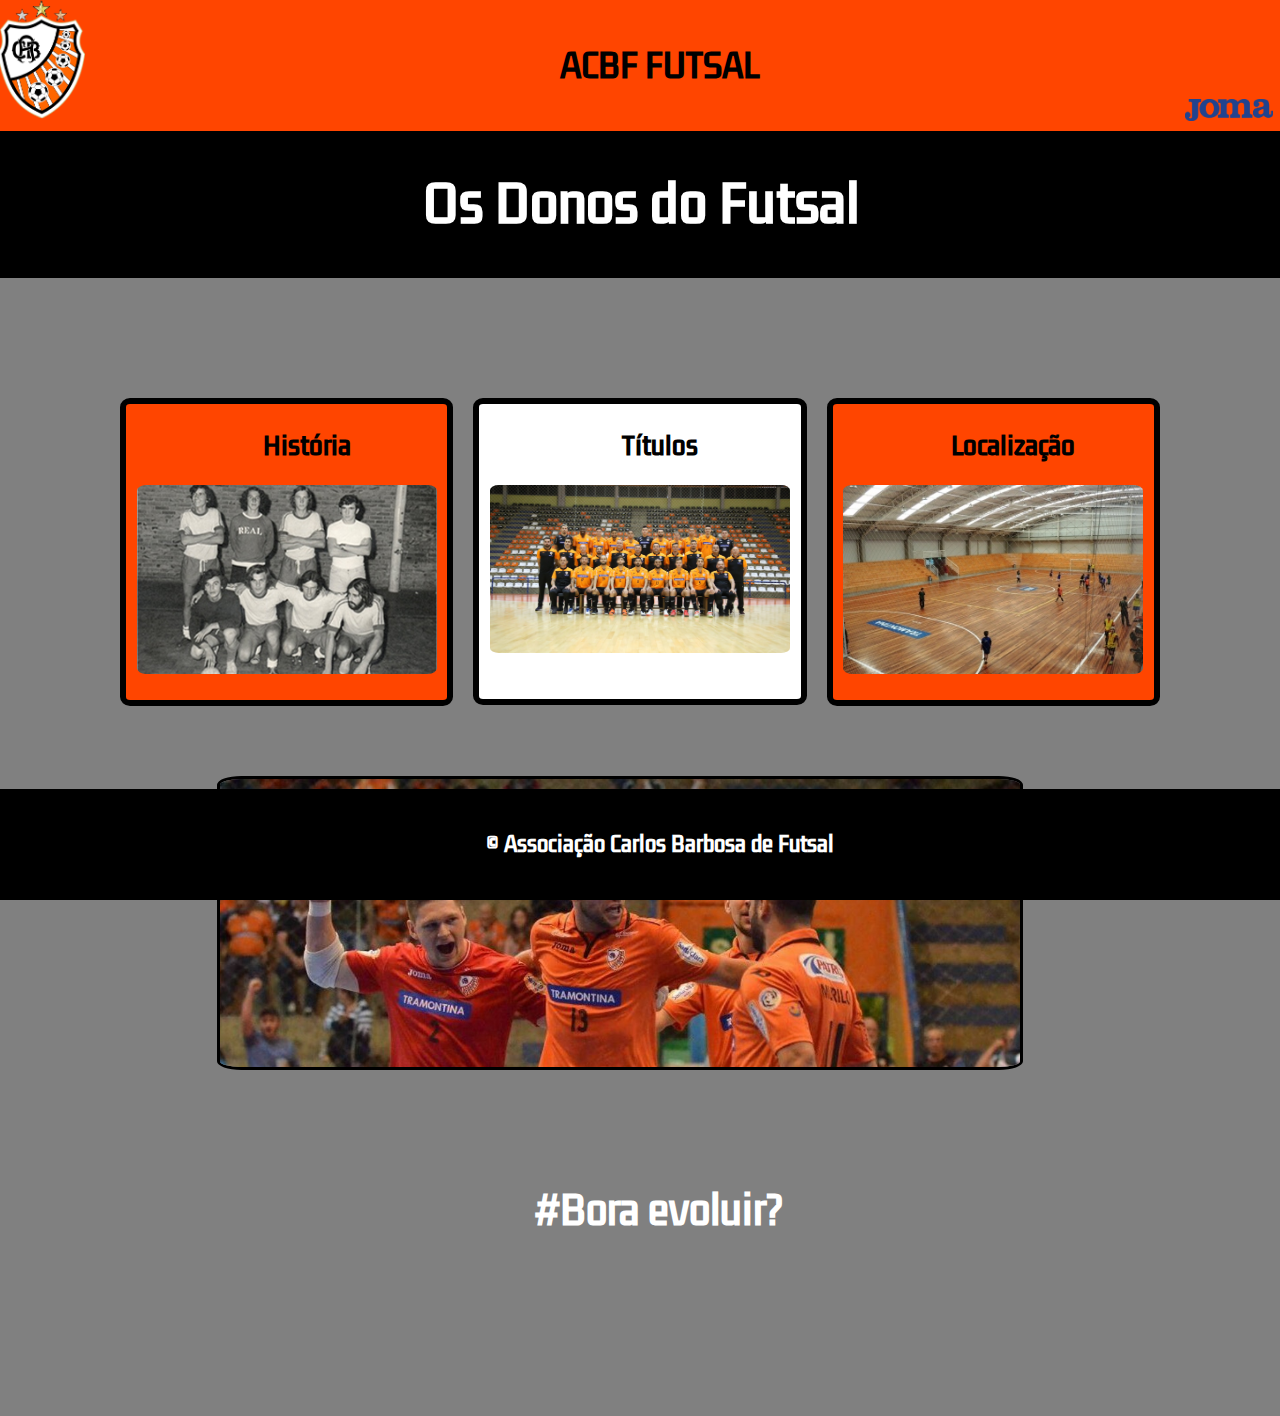
<file: index.html>
<!DOCTYPE html>
<html lang="en">
<head>
    <meta charset="UTF-8">
    <meta name="viewport" content="width=device-width, initial-scale=1.0">
   <link rel="stylesheet" href="Css/pagina.css">
    <title>Document</title>
    <head>
      <meta charset="UTF-8">
      <meta name="viewport" content="width=device-width, initial-scale=1.0">
      <link rel="preconnect" href="https://fonts.googleapis.com">
      <link rel="preconnect" href="https://fonts.gstatic.com" crossorigin>
      <link href="https://fonts.googleapis.com/css2?family=Kdam+Thmor+Pro&display=swap" rel="stylesheet">
      <title>ACBF FUTSAL</title>
    </head>
    <body>
    
      <header class="cabecalho">
        <h1>ACBF FUTSAL</h1>
        <div class="img-container">
          <div class="img1">
            <a href="https://www.joma.com.br/">
              <img src="img/joma-logo.png" alt="" height="900" width="1000px">
            </a>
          </div>
        </div>
        <img src="img/EscudoACBF.png" alt="ACBF" height="10px" width="15px">
      </header>
    
      <div class="subtitulo">
        <h1>Os Donos do Futsal</h1>
      </div>
    
      <section class="caixa">
        <div class="historia">
          <nav>
            <ul>
              <a href="historia.html"><h2>História</h2></a>
            </ul>
          </nav>
          <img src="img/HISTORIA ACBF.jpg" alt="Os Donos do Futsal" height="200px" width="300px">
        </div>
    
        <div class="titulos">
          <nav>
            <ul>
              <a href="https://acbf.com.br/site/historia/titulos"><h2>Títulos</h2></a>
            </ul>
          </nav>
          <img src="img/primeira paginaACBF.jpg" alt="Títulos" height="200px" width="300px">
        </div>
    
        <div class="localizacao">
          <nav>
            <ul>
              <a href="localizacao.html"><h2>Localização</h2></a>
            </ul>
          </nav>
          <img src="img/QUADRA 2.jpg" alt="Localização" height="200px" width="300px">
        </div>
    
        <div class="maior">
          <img src="img/camisa dez oficial.jpg" alt="Rumo ao Estrelato" height="300px" width="150px">
        </div>
    
        <div class="evoluir">
          <nav>
            <ul>
              <a href="https://acbf.com.br/escola/"><h2>#Bora evoluir?</h2></a>
            </ul>
          </nav>
        </div>
    
      </section>
    
      <footer>
        <p>&copy; Associação Carlos Barbosa de Futsal</p>
      </footer>
    
      
      
  </body>
  </html>
</file>
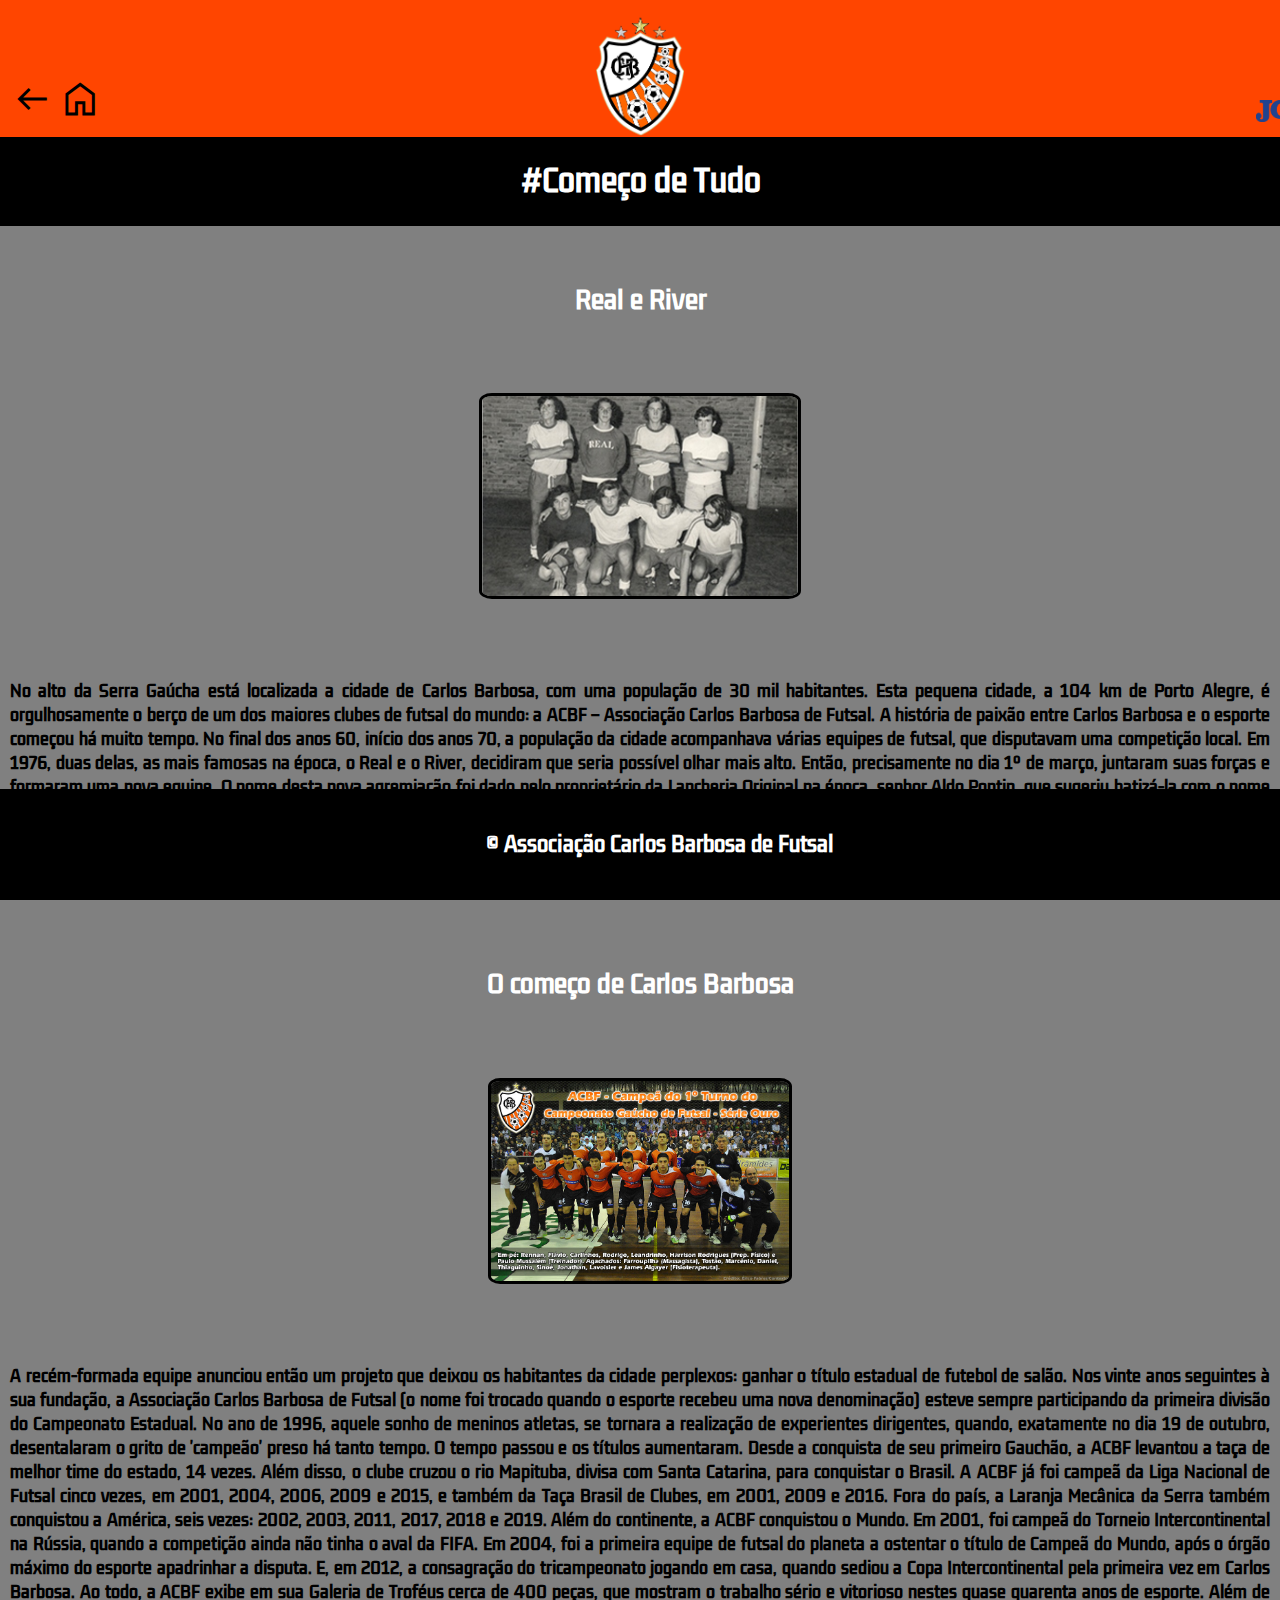
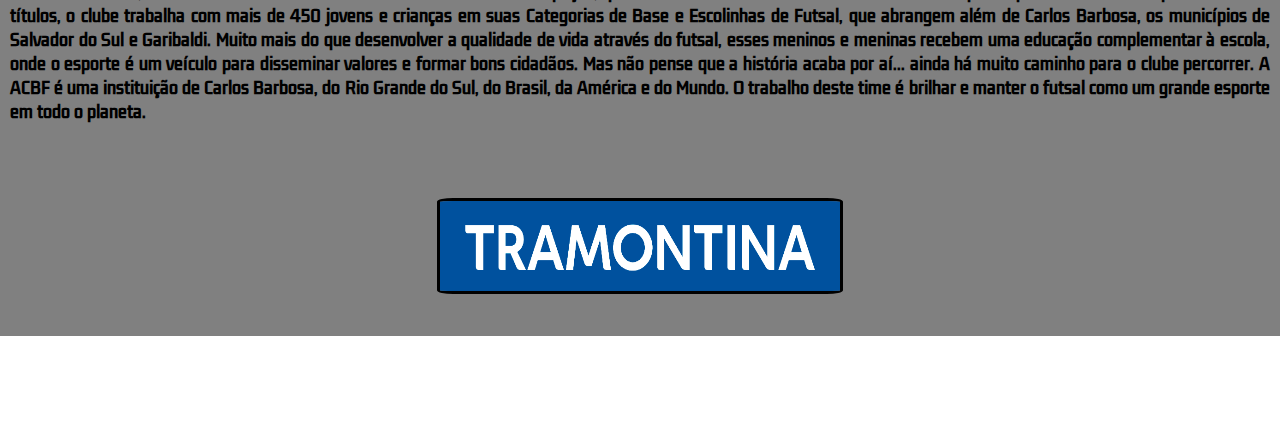
<file: historia.html>
<!DOCTYPE html>
<html lang="en">
<head>
    <meta charset="UTF-8">
    <meta name="viewport" content="width=device-width, initial-scale=1.0">
   <link rel="stylesheet" href="Css/pagina2.css">
    <title>Document</title>
</head>
<link href="https://fonts.googleapis.com/icon?family=Material+Icons" rel="stylesheet">
<link rel="stylesheet" href="https://fonts.googleapis.com/css2?family=Material+Symbols+Outlined:opsz,wght,FILL,GRAD@20..48,100..700,0..1,-50..200" />
<link rel="preconnect" href="https://fonts.googleapis.com">
<link rel="preconnect" href="https://fonts.gstatic.com" crossorigin>
<link href="https://fonts.googleapis.com/css2?family=Kdam+Thmor+Pro&display=swap" rel="stylesheet">
</head>
<body>

   
   
<header class="cabecalho">

  <nav class="navbar">
    <ul class="nav-list">
      <li class="list-item">
        <span class="material-symbols-outlined">
         
          <a href="index.html"> arrow_left_alt</a>
        </span> 
          <span class="material-symbols-outlined">
            <a href="index.html">home</a>
          </span>  
      </li>
    </ul>
  </nav>
      <div class="img-container">
        
        <div class="img1">
          <a href="https://www.joma.com.br/"> 
          <img src="img/joma-logo.png" alt="" height="900" width="1000px" >
            </a>
         
        </div>
    </div>
      <img src="img/EscudoACBF.png" alt="ACBF" height="10px" width="15px">
      
  </header>
  
 <div class="subtitulo"> 
    <h1>#Começo de Tudo</h1>
    </div>
  <section class="caixa">
    <h2>Real e River</h2>
    <div class="imgh"><img src="img/HISTORIA ACBF.jpg" alt="imagem história"></div>
    
    <p>No alto da Serra Gaúcha está localizada a cidade de Carlos Barbosa, com uma população de 30 mil habitantes. Esta pequena cidade, a 104 km de Porto Alegre, é orgulhosamente o berço de um dos maiores clubes de futsal do mundo: a ACBF – Associação Carlos Barbosa de Futsal.
    A história de paixão entre Carlos Barbosa e o esporte começou há muito tempo. No final dos anos 60, início dos anos 70, a população da cidade acompanhava várias equipes de futsal, que disputavam uma competição local. Em 1976, duas delas, as mais famosas na época, o Real e o River, decidiram que seria possível olhar mais alto. Então, precisamente no dia 1º de março, juntaram suas forças e formaram uma nova equipe.
    O nome desta nova agremiação foi dado pelo proprietário da Lancheria Original na época, senhor Aldo Pontin, que sugeriu batizá-la com o nome de 'Associação Carlos Barbosa de Futebol', que segundo o livro de atas da ACBF, teria o intuito de "promover mais uma vez, o bom nome da cidade".
    As cores do uniforme foram uma mescla entre o branco, do Real, time do fundador Clovis Tramontina, e o preto do River, time do fundador Sérgio Luiz Guerra, o Shéi. Para completar o tricolor, escolheram o laranja - o mesmo que a seleção holandesa usara na Copa da Alemanha de 1974, a famosa 'Laranja Mecânica'
      <h2>O começo de Carlos Barbosa</h2>

    <div class="imgh"><img src="img/img hist 2.jpg" alt="imagem história"></div>
    
    <p>A recém-formada equipe anunciou então um projeto que deixou os habitantes da cidade perplexos: ganhar o título estadual de futebol de salão.
    Nos vinte anos seguintes à sua fundação, a Associação Carlos Barbosa de Futsal (o nome foi trocado quando o esporte recebeu uma nova denominação) esteve sempre participando da primeira divisão do Campeonato Estadual. No ano de 1996, aquele sonho de meninos atletas, se tornara a realização de experientes dirigentes, quando, exatamente no dia 19 de outubro, desentalaram o grito de 'campeão' preso há tanto tempo.
  O tempo passou e os títulos aumentaram. Desde a conquista de seu primeiro Gauchão, a ACBF levantou a taça de melhor time do estado, 14 vezes. Além disso, o clube cruzou o rio Mapituba, divisa com Santa Catarina, para conquistar o Brasil. A ACBF já foi campeã da Liga Nacional de Futsal cinco vezes, em 2001, 2004, 2006, 2009 e 2015, e também da Taça Brasil de Clubes, em 2001, 2009 e 2016.
  Fora do país, a Laranja Mecânica da Serra também conquistou a América, seis vezes: 2002, 2003, 2011, 2017, 2018 e 2019.
  Além do continente, a ACBF conquistou o Mundo. Em 2001, foi campeã do Torneio Intercontinental na Rússia, quando a competição ainda não tinha o aval da FIFA. Em 2004, foi a primeira equipe de futsal do planeta a ostentar o título de Campeã do Mundo, após o órgão máximo do esporte apadrinhar a disputa. E, em 2012, a consagração do tricampeonato jogando em casa, quando sediou a Copa Intercontinental pela primeira vez em Carlos Barbosa.
  Ao todo, a ACBF exibe em sua Galeria de Troféus cerca de 400 peças, que mostram o trabalho sério e vitorioso nestes quase quarenta anos de esporte.
  Além de títulos, o clube trabalha com mais de 450 jovens e crianças em suas Categorias de Base e Escolinhas de Futsal, que abrangem além de Carlos Barbosa, os municípios de Salvador do Sul e Garibaldi. Muito mais do que desenvolver a qualidade de vida através do futsal, esses meninos e meninas recebem uma educação complementar à escola, onde o esporte é um veículo para disseminar valores e formar bons cidadãos.
  Mas não pense que a história acaba por aí... ainda há muito caminho para o clube percorrer. A ACBF é uma instituição de Carlos Barbosa, do Rio Grande do Sul, do Brasil, da América e do Mundo. O trabalho deste time é brilhar e manter o futsal como um grande esporte em todo o planeta.</p>
      
 <div id="imgtr">

<a href="https://www.tramontina.com.br/"><img src="img/logo-tramontina-2048.png" alt="tramontina" width="400px" height="900px"></a>
  
  </div>
      
  </section>
  
 
      
  
  
  <footer>
      <p>&copy; Associação Carlos Barbosa de Futsal</p>
  </footer>
  
      
      
  </body>
  </html>
</file>
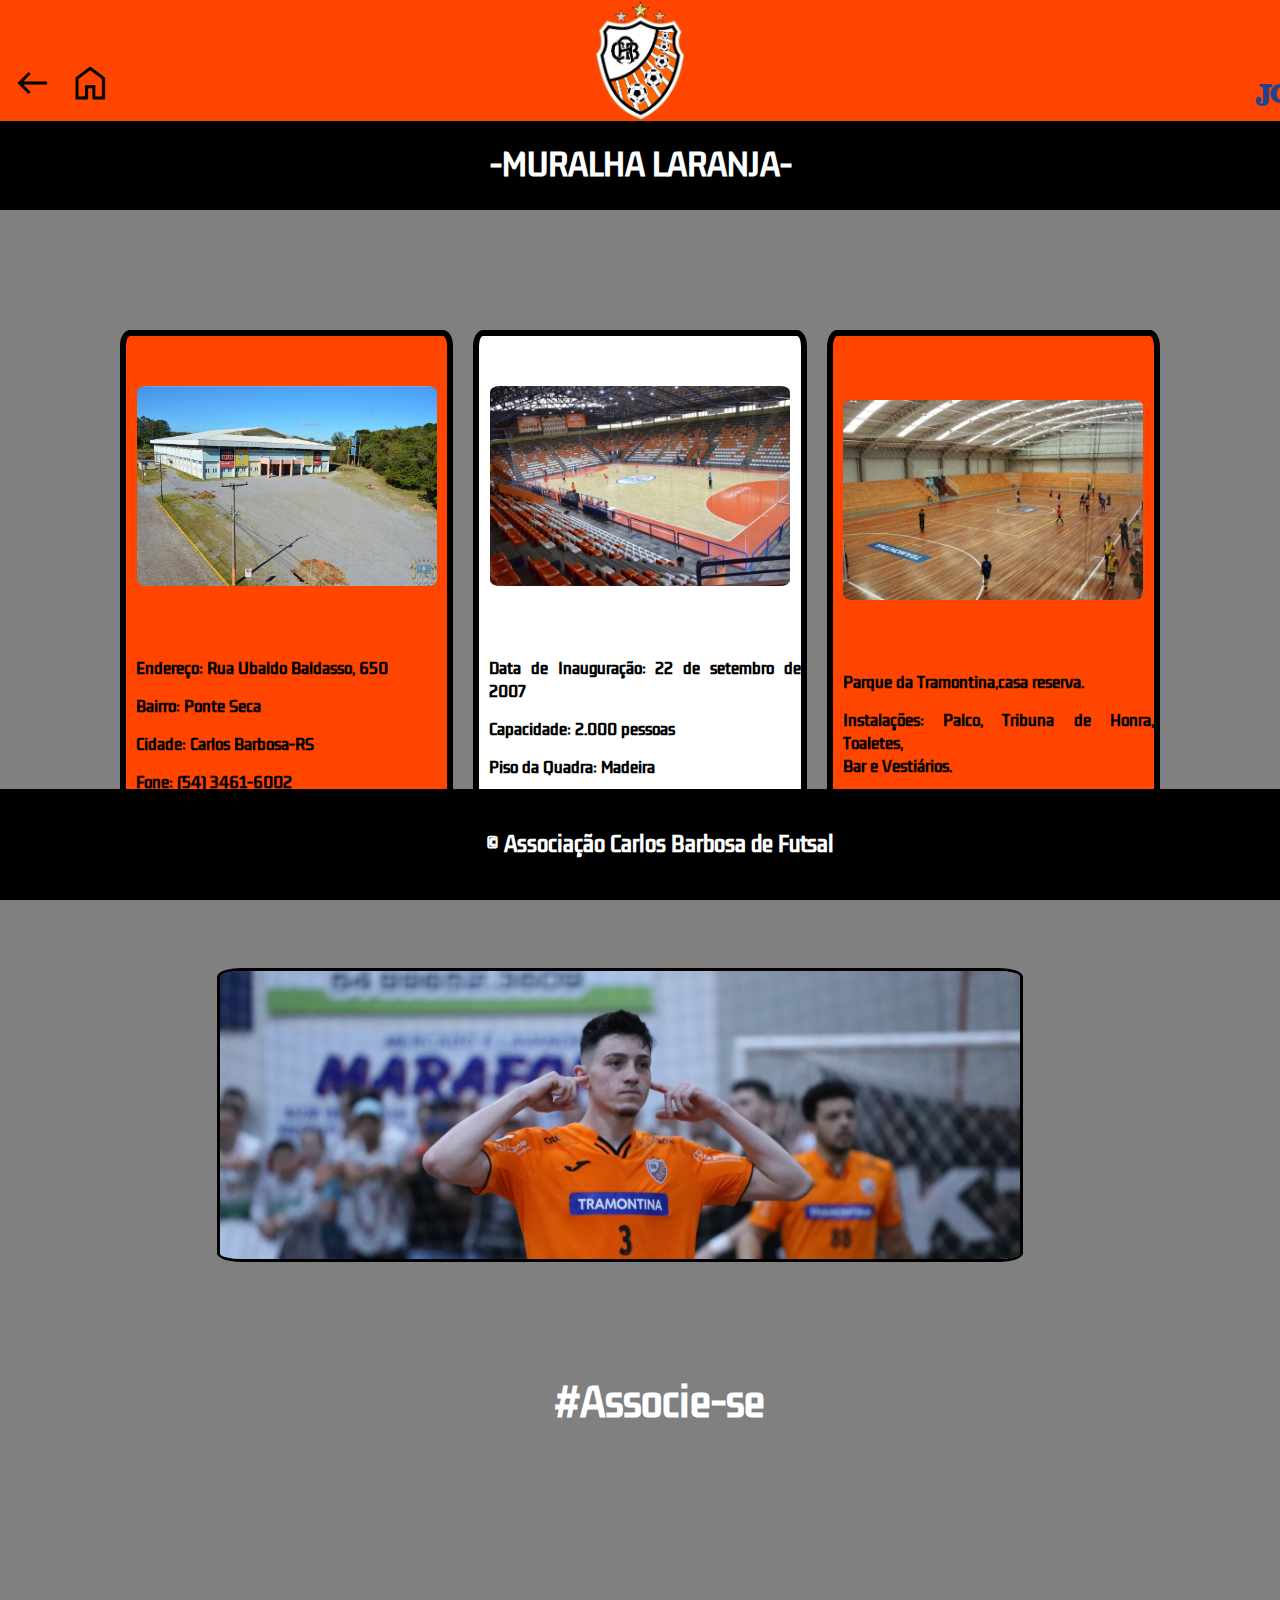
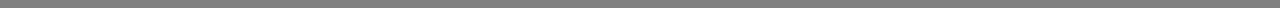
<file: localizacao.html>
<!DOCTYPE html>
<html lang="en">
<head>
    <meta charset="UTF-8">
    <meta name="viewport" content="width=device-width, initial-scale=1.0">
   <link rel="stylesheet" href="Css/pagina3.css">
    <title>Document</title>
</head>

  <link rel="stylesheet" href="https://fonts.googleapis.com/css2?family=Material+Symbols+Outlined:opsz,wght,FILL,GRAD@20..48,100..700,0..1,-50..200" />
    <link rel="stylesheet" href="https://fonts.googleapis.com/css2?family=Material+Symbols+Outlined:opsz,wght,FILL,GRAD@20..48,100..700,0..1 ,-50..200" />
    <link href="https://fonts.googleapis.com/icon?family=Material+Icons" rel="stylesheet">
    <link rel="stylesheet" href="https://fonts.googleapis.com/css2?family=Material+Symbols+Outlined:opsz,wght,FILL,GRAD@20..48,100..700,0..1,-50..200" />
    <link rel="preconnect" href="https://fonts.googleapis.com">
    <link rel="preconnect" href="https://fonts.gstatic.com" crossorigin>
    <link href="https://fonts.googleapis.com/css2?family=Kdam+Thmor+Pro&display=swap" rel="stylesheet">
</head>
    <body>
    <header class="cabecalho">
        <nav class="navbar">
            <ul class="nav-list">
                <li class="list-item">
                    <span class="material-symbols-outlined">
                        <a href="historia.html">arrow_left_alt</a>
                    </span>
                    <span class="material-symbols-outlined">
                        <a href="index.html">home</a>
                    </span>
                </li>
            </ul>
        </nav>
        
        <div class="img-container">
            <div class="img1">
                <a href="https://www.joma.com.br/">
                    <img src="img/joma-logo.png" alt="" height="900" width="1000px">
                </a>
            </div>
        </div>
        <img src="img/EscudoACBF.png" alt="ACBF" height="10px" width="15px">
    </header>

    <div class="subtitulo">
        <h1>-MURALHA LARANJA-</h1>
    </div>

    <section class="caixa">
        <div class="quadrado-1">
            <img src="img/imagem ginasio.jpg" alt="casa acbf" height="200px" width="300px">
            <p>Endereço: Rua Ubaldo Baldasso, 650</p>
            <p>Bairro: Ponte Seca</p>
            <p>Cidade: Carlos Barbosa-RS</p>
            <p>Fone: (54) 3461-6002</p>
            <p>Responsável: Inácio Radavelli (Zelador)</p>
        </div>

        <div class="quadrado-2">
            <img src="img/quadra.jpg" alt="Títulos" height="200px" width="300px">
            <p>Data de Inauguração: 22 de setembro de 2007</p>
            <p>Capacidade: 2.000 pessoas</p>
            <p>Piso da Quadra: Madeira</p>
            <p>Dimensões da Quadra: 20m x 40m</p>
            <p>Endereço: Desvio Machado - S/N</p>
        </div>

        <div class="quadrado-3">
            <img src="img/QUADRA 2.jpg" alt="Localização" height="200px" width="300px">
            <p>Parque da Tramontina,casa reserva.</p>
            <p>Instalações: Palco, Tribuna de Honra, Toaletes,<br> Bar  e Vestiários.</p>
            <p>Responsável: Cristiano Tonietto</p>
            <p>Data de Inauguração: 17 de dezembro de 2000</p>
        </div>

        <div class="maior">
            <img src="img/img pagina3.jpeg" alt="rumo ao etrelato" height="300px" width="150px">
        </div>

        <div class="evoluir">
            <nav>
                <ul>
                    <a href="https://acbf.com.br/socio/"><h2>#Associe-se</h2></a>
                </ul>
            </nav>
        </div>
    </section>

    <footer>
        <p>&copy; Associação Carlos Barbosa de Futsal</p>
    </footer>
  
      
      
  </body>
  </html>
</file>
<file: Css/pagina.css>
html,body {
    font-family: 'Kdam Thmor Pro', sans-serif;
    margin: 0;
    padding: 0;
    background-color: white;
    text-align: center;
    display: flex;
    flex-direction: column;
    overflow-x: hidden; 
}

/* CABEÇALHO */

.cabecalho {
    display: grid;
    background-color: orangered;
    color: black;
    text-align: center;
    padding: 1.5%;
    width: 100%;
    font-weight: bold;
    position: relative;
    font-family: 'Kdam Thmor Pro', sans-serif;
    
}
header img {
    position: absolute;
    top: 5px;
    left: 1px; 
    width: 80px;
    height: auto;
}
.img-container {
    position: absolute;
    bottom: 0;
    right: 10px; 
    width: 120px; 
    background-color: orangered;
    height: 4vh;
}

.cabecalho:hover img {
    -webkit-transform: scale(1.1);
    transform: scale(1.1);
}

/* SUBTITULO */

.subtitulo {   
    display: grid;
    background-color: black;
    color: white;
    text-align: center;
    padding: 0.1%;
    width: 100%;
    font-weight: bold;
    margin-bottom: 0;
    font-size: 25px;
}
section {
    display: grid;
    grid-template-columns: 2fr;
    width: 100%;
    font-weight: bold;
}

img {
    border-radius: 3%;
    border-color: black;
}

/* CONTEÚDO PRINCIPAL */

.caixa {
    display: grid;
    grid-template-columns: repeat(3, 1fr);
    grid-template-rows: auto auto ; 
    gap: 20px;
    justify-content: center;
    padding: 120px; 
    grid-column: 1;
    background-color:grey;
    width: 100%;
    font-weight: bold;
    align-items: flex-start;
    box-sizing: border-box;
    margin-top: 0%;
}

.caixa:hover img {
    -webkit-transform: scale(1.1);
    transform: scale(1.1);
}

.historia,

.localizacao {
    text-align: center;
    padding-top: 3px;
    border: 6px solid black;
    border-radius: 3%;
    background-color:orangered;
}
.titulos{
    text-align: center;
    padding-top: 3px;
    border: 6px solid black;
    border-radius: 3%;
    background-color:white;
    padding-bottom: 20px;
  

}

.historia:hover,
.titulos:hover,
.localizacao:hover {
    color: black;
    -webkit-transform: scale(1.1);
    transform: scale(1.1);
}

.historia img,
.titulos img,
.localizacao img {
     width: 100%; 
     height: auto; 
     max-width: 300px; 
     margin-bottom: 20px; 
    }

.historia a,
.titulos a,
.localizacao a {
    color: black;
    text-decoration: none;
}

.historia a:hover,
.titulos a:hover,
.localizacao a:hover {
    color: gray;
}
.maior {
    text-align: center;
    padding-top: 50px;
     background-color:grey;
    width: 300%;
    height:410px ;
    margin: auto;
    box-sizing: border-box;
    overflow: hidden;
    
}

.maior img {
    width: 80%;
    height: 80%;
    object-fit: cover;
    transform-origin: top center;
    transition: transform 0.3s;
    border: solid black;
    border-radius: 3%;
    
}

.maior:hover img {
    transform: scale(1.1);
    -webkit-transform: scale(1.1);
    
}

.evoluir {
    text-align: center;
    padding-top: 5px;  
    background-color: grey;
    grid-row: span 3;
    width: 100%;
    height: 150px; 
    margin: auto;
    box-sizing: border-box;
    margin-top: 420px; 
    font-size: 25px;
}


.evoluir a {
    color:white;
    text-decoration: none;
}

.evoluir a:hover {
    color: orangered;
    
}

/* RODAPÉ */

footer {
    background-color: black;
    color: white;
    text-align: center;
    padding: 1em;
    position: fixed;
    bottom: 0;
    width: 100%;
    font-weight: bold;
    font-size: 20px;
}
@media screen and (max-width: 480px) {
    body {
        font-size: 12px;
        overflow-x: hidden;
    }

    .cabecalho {
        padding: 3%;
        width: 95%;
    }

    .img-container {
        width: 100%;
        text-align: center;
        margin-top: 5px;
    }
    header img {
        position: absolute;
        top: 5px;
        left: 1px;
        width: 30px; 
        height: auto;
    }
    .img1 {
        position: absolute;
        top: 5px;
        right: 25px; 
    }

    .subtitulo {
        font-size: 16px;
        margin-bottom: 0px;
        border: none;
    }

    .caixa {
        grid-template-columns: 1fr;
        gap: 10px;
        padding: 10px;
        display: flex;
        flex-direction: column;
        align-items: center;
        border: none;
    }
    .historia h2,
    .titulos h2,
    .localizacao h2 {
        margin-right: 25px; 
    }
    .historia img,
    .titulos img,
    .localizacao img {
        max-width: 150px; 
        height: auto;
        margin-bottom: 15px;
        width: 80%;
        
    }

    .maior {
        width: 80%;
        max-width: 400px;
        margin-top:-10px;
        height: auto;
        overflow: hidden;
        
    }

    .maior img {
        width: 70%;
        height: auto;
        max-height: 250px;
    }

    .evoluir {
        margin-top: 5px;
        font-size: 14px;
        text-align: center;
        margin-left:-15px;
    }

    footer {
        padding: 5px;
        font-size: 12px;
        text-align: center left;
    }
    footer p {
        text-align: center;
    }
}
</file>
<file: Css/pagina2.css>
body {
    font-family: 'Kdam Thmor Pro', sans-serif;
    margin: 0;
    padding: 0;
    background-color: white;
    text-align: center;
    display: flex;
    flex-direction: column;
    overflow-x: hidden;
}



/* CABEÇALHO */

.cabecalho {
    display: grid;
    background-color: orangered;
    color: black;
    text-align: center;
    justify-items: center;
    padding: 0.5%;
    width: 96,5%;
    font-weight: bold;
    position: relative;
    font-family: 'Kdam Thmor Pro', sans-serif;
    
    }
header img { 
    top: 5px; 
    left: 1px; 
    width: 80px;
    height: auto;
}
.img-container {
    position: absolute;
    bottom: 0;
    right: 10px; 
    width: 120px; 
    background-color: orangered;
    height: 4vh;
    left: 1240px;
}
/* SETA HOME */

.list-item {
    position: absolute;
    bottom: 0;
    left: 0;
    margin: 10px; 
}

.list-item a {
    text-decoration: none;
    color:black;
    font-size: 44px; 
}
.material-symbols-outlined a:hover {
    color: white; 
}

.cabecalho:hover img {
    -webkit-transform: scale(1.1);
    transform: scale(1.1);
}


/* SUBTITULO */

.subtitulo {
   
    display: grid;
    background-color: black;
    color: white;
    text-align: center;
    padding: 0.1%;
    width: 100%;
    font-weight: bold;
    margin-bottom: 2 30px;
    font-size: 15px;
}

section {
    display: grid;
    grid-template-columns: 2fr;
    width: 100%; 
    margin: auto; 
    font-weight: bold;
    height:100%; 
}
section p{
    margin-bottom: 0%;
    
}
img {
    border-radius: 3%;
    

   
}

/* CONTEÚDO PRINCIPAL */

.caixa {
    display: grid;
    flex-direction: column;
    align-items: center;
    gap: 3px;
    padding: 10px;
    background-color: grey;
    font-weight: bold;
    text-align: center;
    box-sizing: border-box;
    min-height: 190vh;
    margin-bottom: 100px;
    
}
.caixa h2{
    color: white;
}

.caixa p {  
    margin-top:20px;
    text-align: justify;
    margin-bottom: 20px;
    

    
}

.caixa img {
    max-width: 100%;
    height: 200px;
    border:solid black 3px;
    border-radius: 4%;
    
}
#imgtr img{
    height: 90px;


}
.link-imagem{
    text-decoration: none;
}
.link-imagem img {
    border: none;
}
.caixa:hover img {
    -webkit-transform: scale(1.1);
    transform: scale(1.1);
}


/* RODAPÉ */

footer {
    background-color: black;
    color: white;
    text-align: center;
    padding: 1em;
    position:fixed;
    bottom: 0;
    width: 100%;
    font-weight: bold;
    font-size: 20px;
}

@media (max-width: 480px) {
    html,body {
        font-size: 14px; 
        overflow-x: hidden;
    }

    /* CABEÇALHO */
    .cabecalho {
        font-size: 16px;
        padding: 1%;
        width: 100%; 
        position: relative;
    }

    header img {
        width: 60px; 
    }

    .img-container {
        width: 80px; 
        left: auto;
        right: 5px;
    }

    .list-item {
        margin: 5px; 
    }

    .list-item a {
        font-size: 24px; 
    }

    /* SUBTÍTULO */
    .subtitulo {
        font-size: 12px; 
        margin-bottom: 0px;
        border: none;
    }

    /* CONTEÚDO PRINCIPAL */
    .caixa {
        min-height: auto; 
        margin-bottom: 50px;
        border: none;
    }

    .caixa p {
        margin-top: 10px;
        margin-bottom: 10px;
        font-size: 10px;
    }

    .caixa img {
        border-radius: 0; 
        max-width: 250px;
        max-height: 100px;
    }
    #imgtr {
        width: 100%;  
        margin: 0; 
    }

    #imgtr img {
        max-width: 80%; 
        height: auto; 
        border-radius: 6%;
    }


    /* RODAPÉ */
    footer {
        padding: 5px;
        font-size: 12px;
        text-align: center left;
    }
    footer p {
        text-align: center;
    }
    }
</file>
<file: Css/pagina3.css>
body {
    font-family: 'Kdam Thmor Pro', sans-serif;
    margin: 0;
    padding: 0;
    background-color: white;
    text-align: center;
    display: flex;
    flex-direction: column;
    overflow-x: hidden;
}



/* CABEÇALHO */

.cabecalho {
    display: grid;
    background-color: orangered;
    color: black;
    text-align: center;
    justify-items: center;
    padding: 0.5%;
    width: 96,5%;
    font-weight: bold;
    position: relative;
    font-family: 'Kdam Thmor Pro', sans-serif;
    
    }
header img {  
    top: 5px; 
    left: 1px; 
    width: 80px;
    height: auto;
}
.img-container {
    position: absolute;
    bottom: 0;
    right: 10px; 
    width: 120px; 
    background-color: orangered;
    height: 4vh;
    left: 1240px;
}
/* SETA HOME */

.list-item {
    position: absolute;
    bottom: 0;
    left: 0;
    margin: 10px;
}

.list-item a {
    text-decoration: none;
    color:black;
    font-size: 40px; 
}


.nav-list {
    list-style: none;
    margin: 0;
    padding: 0;
    display: flex;
    align-items: center; 
}

.list-item {       
    margin-right: 10px;
}

.material-symbols-outlined a {
    text-decoration: none;
    color: black;
    font-size: 44px;
    margin-right: 10px;
    display: inline-block;
    transition: color 0.3s; 
}

.material-symbols-outlined a:hover {
    color: white; /
}

.cabecalho:hover img {
    -webkit-transform: scale(1.1);
    transform: scale(1.1);
}
/* SUBTITULO */

.subtitulo {
   
    display: grid;
    background-color: black;
    color: white;
    text-align: center;
    padding: 0.1%;
    width: 100%;
    font-weight: bold;
    margin-bottom: 2 30px;
    font-size: 15px;
}
section {
    display: grid;
    grid-template-columns: 2fr;
    width: 100%;
    font-weight: bold;
}

img {
    border-radius: 3%;
    border-color: black;
}

/* CONTEÚDO PRINCIPAL */

.caixa {
    display: grid;
    grid-template-columns: repeat(3, 1fr);
    grid-template-rows: auto auto ; 
    gap: 20px;
    justify-content: center;
    padding: 120px;  
    grid-column: 1;
    background-color:grey;
    width: 100%; 
    height: 100% ; 
    font-weight: bold;
    align-items: flex-start;
    box-sizing: border-box;
}
.texto-apos-maior {
    height: 100%;
    
}
.texto-apos-maior p{
    font-size: 14px;
}

.caixa:hover img {
    -webkit-transform: scale(1.1);
    transform: scale(1.1);
}

.quadrado-1{
    text-align: center;
    padding-top: 50px;
    padding-left: 10px;
    border: 6px solid black;
    border-radius: 3%;
    background-color:orangered;
}
.quadrado-2{
    text-align: center;
    padding-top: 50px;
    padding-left: 10px;
    border: 6px solid black;
    border-radius: 3%;
    background-color:white;


}

 .quadrado-3{
    text-align: center;
    padding-top: 64px;
    padding-left: 10px;
    border: 6px solid black;
    border-radius: 3%;
    background-color:orangered;

 }

.quadrado-1:hover,
.quadrado-2:hover,
.quadrado-3:hover {
    color: black;
    -webkit-transform: scale(1.1);
    transform: scale(1.1);
}

.quadrado-1 img,
.quadrado-2 img,
.quadrado-3 img {
    margin-bottom: 50px;
    margin-left:-10px ;
}
.quadrado-1 p,
.quadrado-2 p,
.quadrado-3 p
{
    text-align: justify;
    font-weight: bold;
    font-size: 15px;
    align-items: center;
}

.maior {
    text-align: center;
    padding-top: 50px;
    background-color:grey;
    width: 300%;
    height:410px ;
    margin: auto;
    box-sizing: border-box;
    overflow: hidden;
    
}

.maior img {
    width: 80%;
    height: 80%;
    object-fit: cover;
    transform-origin: top center;
    transition: transform 0.3s;
    border: solid black;
    border-radius: 3%;
    
}

.maior:hover img {
    transform: scale(1.1);
    -webkit-transform: scale(1.1);
    
}

.evoluir {

    text-align: center;
    padding-top: 5px;  
    background-color: grey;
    grid-row: span 3;
    width: 100%;
    height: 150px;
    margin: auto;
    box-sizing: border-box;
    margin-top: 420px;
    font-size: 25px;
}


.evoluir a {
    color:white;
    text-decoration: none;
}

.evoluir a:hover {
    color: orangered;
    
}

/* RODAPÉ */

footer {
    background-color: black;
    color: white;
    text-align: center;
    padding: 1em;
    position: fixed;
    bottom: 0;
    width: 100%;
    font-weight: bold;
    font-size: 20px;
}


@media screen and (max-width: 480px) {
    html,body {
        font-size: 12px;
        overflow-x: hidden;
    }

    .cabecalho {
        font-size: 16px; 
        padding: 1%;
        width: 100%; 
        left: 0;
        position: relative;
    }

    header img {
        width: 60px; 
    }

    .img-container {
        width: 80px; 
        left: auto;
        right: 5px;
    }

    .list-item {
        margin: 5px; 
    }

    .list-item a {
        font-size: 24px; 
    }

    .subtitulo {
        font-size: 12px;
        margin-bottom: 0px;
        border: none;
    }

    .caixa {
        grid-template-columns: 1fr;
        gap: 10px;
        padding: 10px;
        display: flex;
        flex-direction: column;
        align-items: center;
        border: none;
        padding-bottom: 40px;
    }

    .caixa p {
        font-size: 12px;
    }

    .caixa img {
        max-width: 100%;
        height: auto;
        margin-bottom: 15px;
        width: 80%;
    }
    .quadrado-1,
    .quadrado-2,
    .quadrado-3 {
        padding: 10px; 
        border-width: 1px; 
        border-radius: 3px; 
        max-width: 50%;
     
    }

    .quadrado-1 img,
    .quadrado-2 img,
    .quadrado-3 img {
        max-width: 70%; 
        height: auto;
        margin-bottom: 5px;
    }

    .quadrado-1 p,
    .quadrado-2 p,
    .quadrado-3 p {
        font-size: 10px; 
        margin-bottom: 3px;
    }

    .maior {
        width: 80%;
        max-width: 400px;
        margin-top: -10px;
        height: auto;
        overflow: hidden;
    }

    .maior img {
        width: 80%;
        height: auto;
        max-height: 250px;
    }

    .evoluir {
        margin-top: 5px;
        font-size: 14px;
        text-align: center;
        margin-left: -15px;
    }

   footer {
        padding: 5px;
        font-size: 12px;
        text-align: center left;
    }
    footer p {
        text-align: center;
    }
}
</file>
